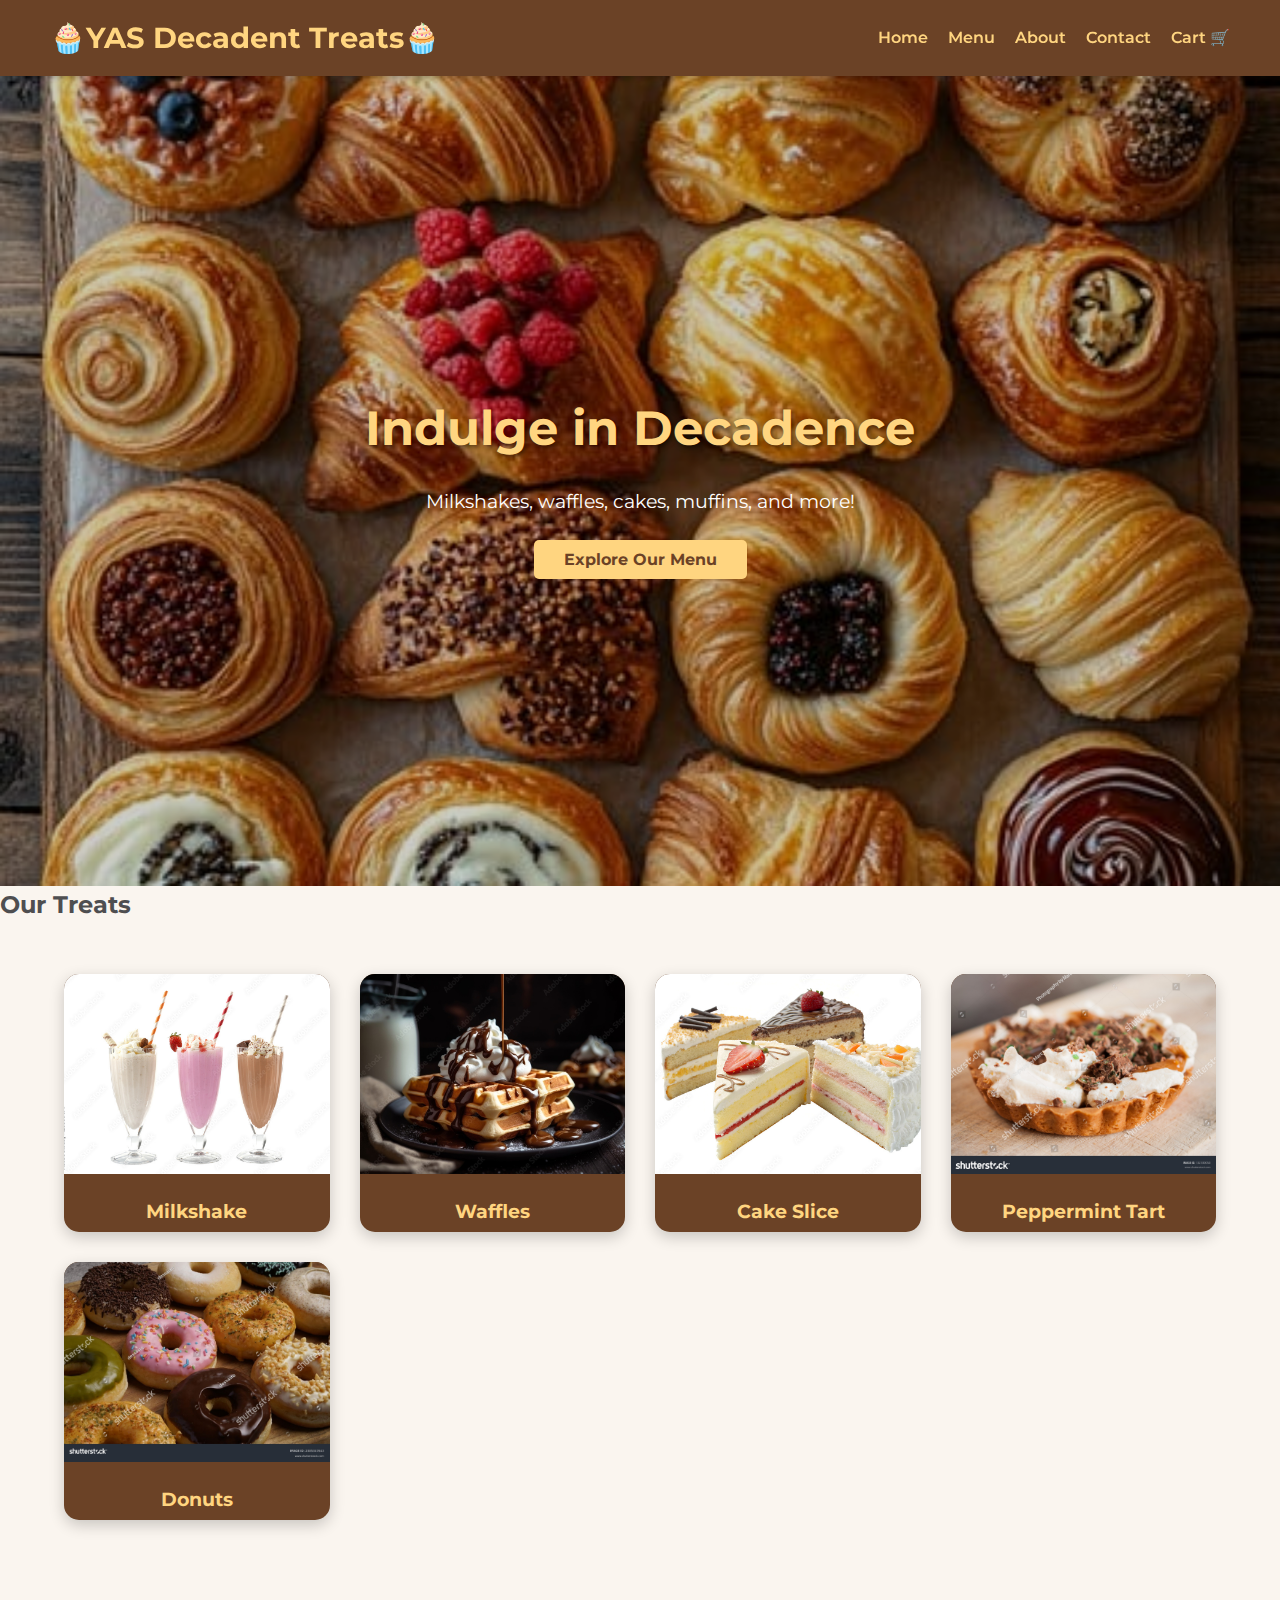
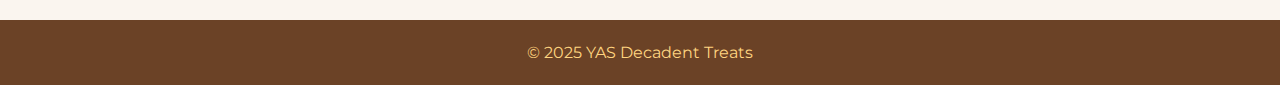
<file: index.html>
<!DOCTYPE html>
<html lang="en">
<head>
<meta charset="UTF-8">
<meta name="viewport" content="width=device-width, initial-scale=1.0">
<title>YAS Decadent Treats</title>
<link rel="stylesheet" href="style.css">
<link href="https://fonts.googleapis.com/css2?family=Montserrat:wght@400;700&display=swap" rel="stylesheet">
</head>
<body>

<header>
  <div class="logo">🧁YAS Decadent Treats🧁</div>
  <nav>
    <ul>
      <li><a href="#hero">Home</a></li>
      <li><a href="menu.html">Menu</a></li>
      <li><a href="about.html">About</a></li>
      <li><a href="contact.html">Contact</a></li>
      <li><a href="javascript:void(0)" id="cart-toggle">Cart 🛒</a></li>

    </ul>
  </nav>
</header>

<section class="hero" id="hero">
  <div class="hero-overlay">
    <div class="hero-content">
      <h1>Indulge in Decadence</h1>
      <p>Milkshakes, waffles, cakes, muffins, and more!</p>
      <a href="menu.html" class="btn">Explore Our Menu</a>
    </div>
  </div>
</section>

<section class="menu-overview">
  <h2>Our Treats</h2>
  <div class="cards">
    <div class="card">
      <img src="images/difmilkshake.jpg" alt="Milkshake">
      <h3>Milkshake</h3>
    </div>
    <div class="card">
      <img src="images/waffles.jpg" alt="Waffles">
      <h3>Waffles</h3>
    </div>
    <div class="card">
      <img src="images/cakeslice.jpg" alt="Cake Slice">
      <h3>Cake Slice</h3>
    </div>
    <div class="card">
      <img src="images/peppermint.jpg" alt="Peppermint Tart">
      <h3>Peppermint Tart</h3>
    </div>
    <div class="card">
      <img src="images/donut.jpg" alt="Donuts">
      <h3>Donuts</h3>
    </div>
  </div>
</section>

<footer>
  <p>&copy; 2025 YAS Decadent Treats</p>
</footer>

<!-- CART SIDEBAR -->
<div id="cart-sidebar">
  <h3>Your Cart</h3>
  <ul id="cart-items"></ul>
  <p>Total: R<span id="cart-total">0</span></p>
  <button id="close-cart">Close</button>
</div>


<script src="scripts.js"></script>
</body>
</html>
</file>
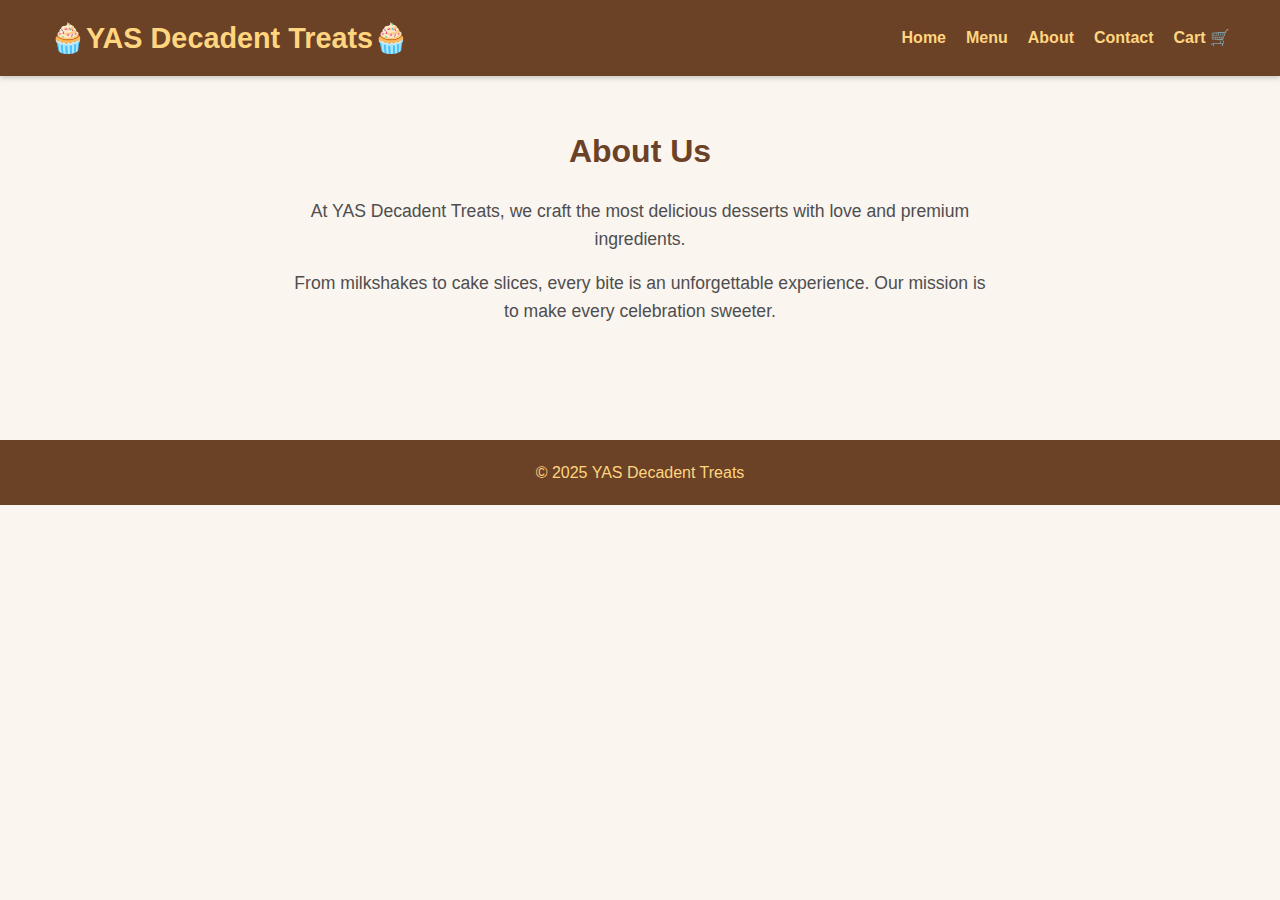
<file: about.html>
<!DOCTYPE html>
<html lang="en">
<head>
<meta charset="UTF-8">
<meta name="viewport" content="width=device-width, initial-scale=1.0">
<title>About Us - YAS Decadent Treats</title>
<link rel="stylesheet" href="style.css">
</head>
<body>

<header>
  <div class="logo">🧁YAS Decadent Treats🧁</div>
  <nav>
    <ul>
      <li><a href="index.html">Home</a></li>
      <li><a href="menu.html">Menu</a></li>
      <li><a href="about.html">About</a></li>
      <li><a href="contact.html">Contact</a></li>
      <li><a href="javascript:void(0)" id="cart-toggle">Cart 🛒</a></li>

    </ul>
  </nav>
</header>

<section class="about-section">
  <h2>About Us</h2>
  <p>At YAS Decadent Treats, we craft the most delicious desserts with love and premium ingredients.</p>
  <p>From milkshakes to cake slices, every bite is an unforgettable experience. Our mission is to make every celebration sweeter.</p>
</section>

<footer>
  <p>&copy; 2025 YAS Decadent Treats</p>
</footer>

<div id="cart-sidebar">
  <h3>Your Cart</h3>
  <ul id="cart-items"></ul>
  <p>Total: R<span id="cart-total">0</span></p>
  <button id="close-cart">Close</button>
</div>

<script src="scripts.js"></script>
</body>
</html>
</file>
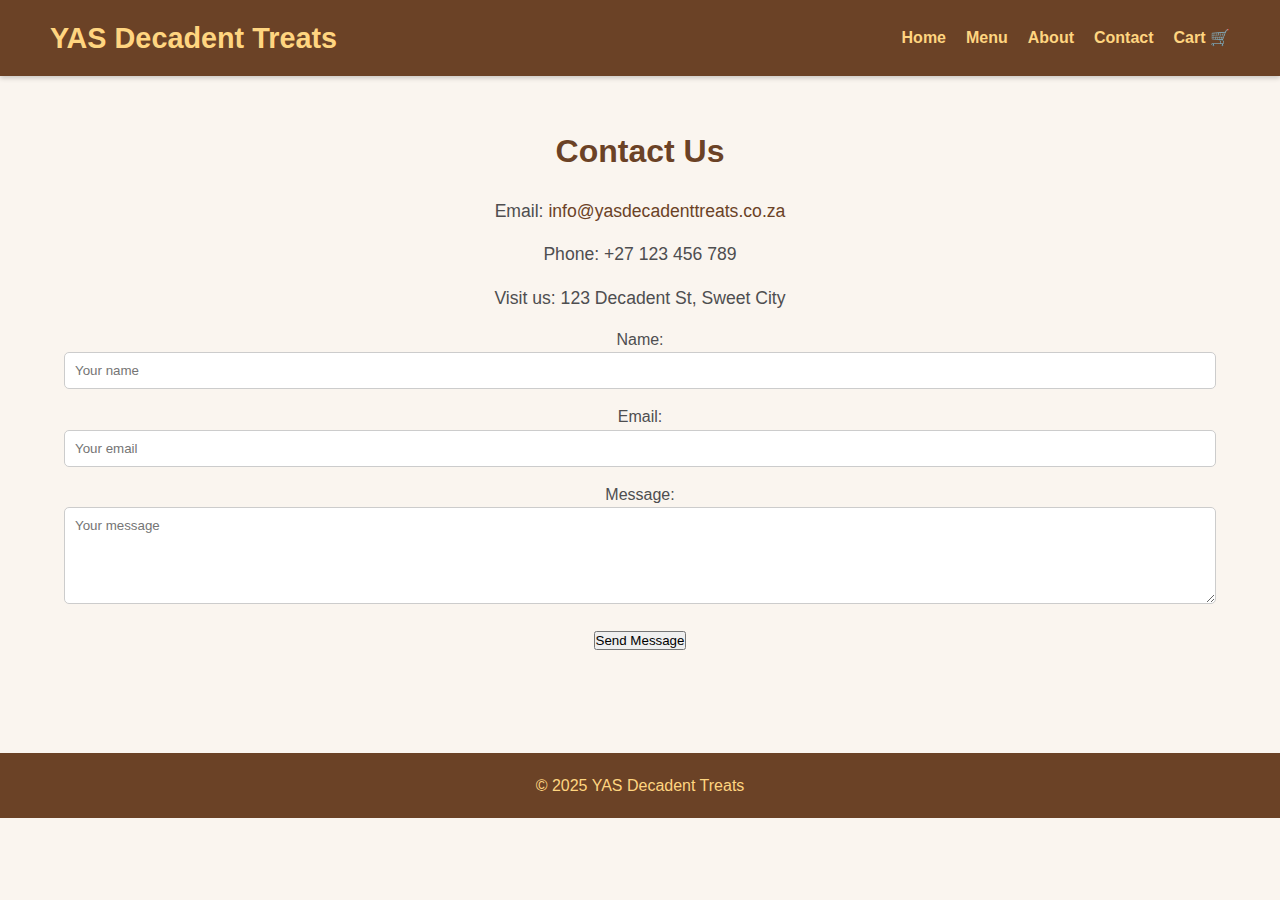
<file: contact.html>
<!DOCTYPE html>
<html lang="en">
<head>
<meta charset="UTF-8">
<meta name="viewport" content="width=device-width, initial-scale=1.0">
<title>Contact Us - 🧁YAS Decadent Treats🧁</title>
<link rel="stylesheet" href="style.css">
</head>
<body>

<header>
  <div class="logo">YAS Decadent Treats</div>
  <nav>
    <ul>
      <li><a href="index.html">Home</a></li>
      <li><a href="menu.html">Menu</a></li>
      <li><a href="about.html">About</a></li>
      <li><a href="contact.html">Contact</a></li>
      <li><a href="javascript:void(0)" id="cart-toggle">Cart 🛒</a></li>
    </ul>
  </nav>
</header>

<section class="contact-section">
  <h2>Contact Us</h2>
  <p>Email: <a href="mailto:info@yasdecadenttreats.co.za">info@yasdecadenttreats.co.za</a></p>
  <p>Phone: +27 123 456 789</p>
  <p>Visit us: 123 Decadent St, Sweet City</p>
  <form>
    <label>Name:</label><br>
    <input type="text" placeholder="Your name"><br>
    <label>Email:</label><br>
    <input type="email" placeholder="Your email"><br>
    <label>Message:</label><br>
    <textarea placeholder="Your message" rows="5"></textarea><br>
    <button type="submit">Send Message</button>
  </form>
</section>

<footer>
  <p>&copy; 2025 YAS Decadent Treats</p>
</footer>

<div id="cart-sidebar">
  <h3>Your Cart</h3>
  <ul id="cart-items"></ul>
  <p>Total: R<span id="cart-total">0</span></p>
  <button id="close-cart">Close</button>
</div>

<script src="scripts.js"></script>
</body>
</html>
</file>
<file: style.css>
/* ===== GLOBAL ===== */
* { margin:0; padding:0; box-sizing:border-box; font-family:'Montserrat', sans-serif; }
body { background:#FAF5EF; color:#4E4E50; line-height:1.6; }

/* ===== HEADER ===== */
header { display:flex; justify-content:space-between; align-items:center; padding:15px 50px; background:#6B4226; position:sticky; top:0; z-index:1000; box-shadow:0 2px 5px rgba(0,0,0,0.2); }
header .logo { font-size:1.8rem; font-weight:700; color:#FFD580; }
header nav ul { display:flex; list-style:none; gap:20px; }
header nav ul li a { color:#FFD580; text-decoration:none; font-weight:600; transition:color 0.3s; }
header nav ul li a:hover { color:#FFE6A7; }

/* ===== HERO ===== */
.hero { background:url('images/freshlybaked.jpg') no-repeat center center/cover; height:90vh; display:flex; justify-content:center; align-items:center; text-align:center; position:relative; }
.hero-overlay { background:rgba(0,0,0,0.2); width:100%; height:100%; display:flex; justify-content:center; align-items:center; }
.hero-content h1 { font-size:3rem; margin-bottom:20px; color:#FFD580; text-shadow:2px 2px 5px rgba(0,0,0,0.5); }
.hero-content p { font-size:1.2rem; margin-bottom:30px; color:#fff; }
.hero .btn { background-color:#FFD580; color:#6B4226; padding:10px 30px; font-weight:700; border-radius:5px; text-decoration:none; transition:transform 0.3s; }
.hero .btn:hover { transform:scale(1.05); }

/* ===== CARDS ===== */
.cards { display:grid; grid-template-columns:repeat(auto-fit,minmax(250px,1fr)); gap:30px; padding:50px 5%; }
.card { background:#6B4226; border-radius:15px; overflow:hidden; box-shadow:0 5px 15px rgba(0,0,0,0.2); cursor:pointer; transition:transform 0.3s, box-shadow 0.3s; text-align:center; color:#FFD580; }
.card:hover { transform:translateY(-10px); box-shadow:0 10px 20px rgba(0,0,0,0.3); }
.card img { width:100%; height:200px; object-fit:cover; }
.card h3 { margin:15px 0 5px; color:#FFD580; }
.card p { margin-bottom:15px; color:#FFE6A7; }

/* ===== MODAL ===== */
.modal { display:none; position:fixed; z-index:2000; left:0; top:0; width:100%; height:100%; background:rgba(0,0,0,0.6); justify-content:center; align-items:center; }
.modal-content { background:#FAF5EF; padding:20px; border-radius:15px; width:90%; max-width:500px; text-align:center; position:relative; }
.modal-content img { width:100%; border-radius:10px; margin-bottom:15px; }
.modal-content .close { position:absolute; top:10px; right:15px; font-size:1.5rem; cursor:pointer; }
.modal-content button { background:#6B4226; color:#FFD580; border:none; padding:10px 20px; margin-top:10px; border-radius:5px; cursor:pointer; transition:transform 0.3s; }
.modal-content button:hover { transform:scale(1.05); }

/* ===== CART SIDEBAR ===== */
#cart-sidebar { position:fixed; top:0; right:-350px; width:300px; height:100%; background:#FFD580; padding:20px; box-shadow:-5px 0 15px rgba(0,0,0,0.2); transition:right 0.3s; z-index:1500; overflow-y:auto; }
#cart-sidebar.active { right:0; }
#cart-sidebar h3 { color:#6B4226; margin-bottom:15px; }
#cart-sidebar ul { list-style:none; margin-bottom:15px; }
#cart-sidebar p { font-weight:700; font-size:1.2rem; }
#cart-sidebar button { background:#6B4226; color:#FFD580; border:none; padding:10px 20px; border-radius:5px; cursor:pointer; transition:transform 0.3s; }
#cart-sidebar button:hover { transform:scale(1.05); }

/* ===== ABOUT & CONTACT ===== */
.about-section, .contact-section { padding:50px 5%; text-align:center; }
.about-section h2, .contact-section h2 { color:#6B4226; font-size:2rem; margin-bottom:20px; }
.about-section p, .contact-section p { color:#4E4E50; font-size:1.1rem; max-width:700px; margin:0 auto 15px; line-height:1.6; }
.contact-section a { color:#6B4226; text-decoration:none; }
.contact-section a:hover { text-decoration:underline; }
.contact-section form input, .contact-section form textarea { width:100%; padding:10px; margin-bottom:15px; border:1px solid #ccc; border-radius:5px; }
.contact-section form button:hover { transform:scale(1.05); }

/* ===== FOOTER ===== */
footer { text-align:center; padding:20px; background:#6B4226; color:#FFD580; margin-top:50px; }

/* ===== RESPONSIVE ===== */
@media(max-width:768px){ .cards { grid-template-columns:1fr; } }
</file>
